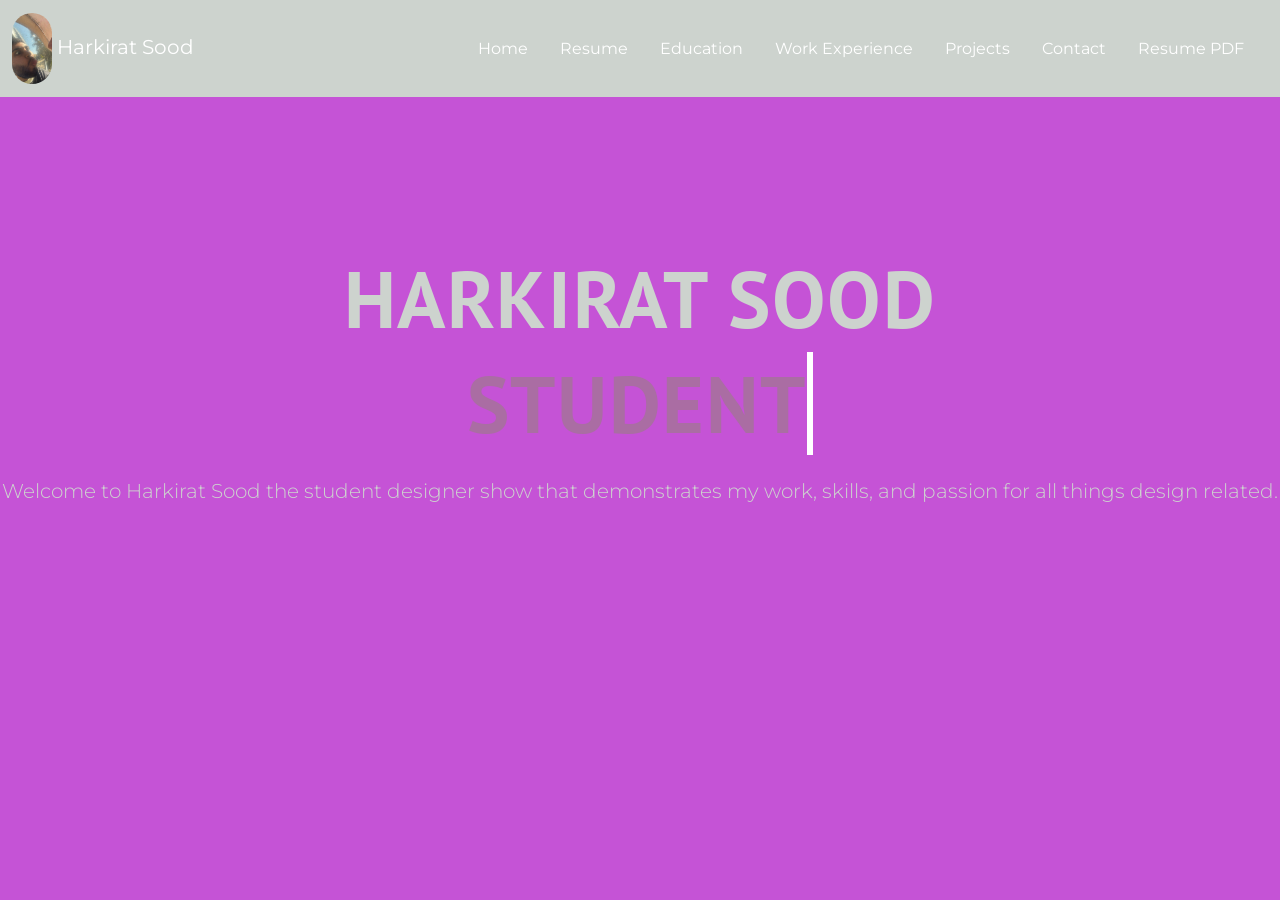
<file: index.html>
<!DOCTYPE html>

<!-- Bootstrap 5 Bart Simpson template designed for INFO1005 Website Design - 2025 -->
<!-- Date: September 2025  -->
<!-- Author: Website Design Team -->

<html lang="en">
<head>

<!-- Required Boostrap meta tags -->
    <meta charset="utf-8">
    <meta name="viewport" content="width=device-width, initial-scale=1, shrink-to-fit=no">

    <!-- Other meta tags -->
    <meta name="description" content="Bart Simpson's Portfolio">
    <meta name="author" content="Harkirat Sood">

    <!-- Bootstrap icons -->
    <link href="https://cdn.jsdelivr.net/npm/bootstrap-icons@1.11.3/font/bootstrap-icons.css" rel="stylesheet">

    <!-- Favicon - use favicon.io to create your icons and save them into a favicon folder -->
    <link rel="apple-touch-icon" sizes="180x180" href="favicon/apple-touch-icon.png">
    <link rel="icon" type="image/png" sizes="32x32" href="favicon/favicon-32x32.png">
    <link rel="icon" type="image/png" sizes="16x16" href="favicon/favicon-16x16.png">
    <link rel="manifest" href="favicon/site.webmanifest">


    <!-- Google Font: Oswald and Montserrat - Note: it is a good practice to mention your selected typefaces in your comment -->
      <link rel="preconnect" href="https://fonts.googleapis.com">
      <link rel="preconnect" href="https://fonts.gstatic.com" crossorigin>
      <link href="https://fonts.googleapis.com/css2?family=Montserrat:wght@200;400;700&family=Oswald:wght@400;700&display=swap" rel="stylesheet">

    <!-- Bootstrap core CSS -->
    <!-- IDEA: this is where Boostrap's CSS is loaded in via their CDN - you don't need to include the actual files in your site folder, but they are usful to refer to-->
      <link href="https://cdn.jsdelivr.net/npm/bootstrap@5.3.1/dist/css/bootstrap.min.css" rel="stylesheet" integrity="sha384-4bw+/aepP/YC94hEpVNVgiZdgIC5+VKNBQNGCHeKRQN+PtmoHDEXuppvnDJzQIu9" crossorigin="anonymous">

    <!-- Your custom styles for this template - must be after Bootstrap's link element to over ride it (load after) as needed -->
    <link href="css/custom.css" rel="stylesheet">

    <title>Harkirat Sood | Home</title>

</head>
<body>

   
    <!-- Google Font: Oswald and Montserrat - Note: it is a good practice to mention your selected typefaces in your comment -->
  <link rel="preconnect" href="https://fonts.googleapis.com">
  <link rel="preconnect" href="https://fonts.gstatic.com" crossorigin>
  <link href="https://fonts.googleapis.com/css2?family=PT+Sans:ital,wght@0,400;0,700;1,400;1,700&display=swap"
    rel="stylesheet">
  <!-- Bootstrap core CSS -->
  <!-- IDEA: this is where Boostrap's CSS is loaded in via their CDN - you don't need to include the actual files in your site folder, but they are usful to refer to-->
  <link href="https://cdn.jsdelivr.net/npm/bootstrap@5.3.1/dist/css/bootstrap.min.css" rel="stylesheet"
    integrity="sha384-4bw+/aepP/YC94hEpVNVgiZdgIC5+VKNBQNGCHeKRQN+PtmoHDEXuppvnDJzQIu9" crossorigin="anonymous">


  <!-- Your custom styles for this template - must be after Bootstrap's link element to over ride it (load after) as needed -->
  <link href="css/custom.css" rel="stylesheet">

  <title>HARKIRAT SOOD | Resume</title>
</head>

<body>

  <!-- NAVBAR - Start - Sourced: https://getbootstrap.com/docs/5.3/components/navbar/  -->
  <nav id="navbar-example2" class="navbar navbar-expand-lg sticky-top">
    <div class="container-fluid">
      <a class="navbar-brand" href="#"><img class="bart" src="img/IMG_4011.JPG"
          alt=""> Harkirat Sood</a> </span>
      <button class="navbar-toggler" type="button" data-bs-toggle="collapse" data-bs-target="#navbarNav"
        aria-controls="navbarNav" aria-expanded="false" aria-label="Toggle navigation">
        <span class="navbar-toggler-icon"></span>
      </button>
      <div class="collapse navbar-collapse" id="navbarNav">
        <ul class="navbar-nav">
          <li class="nav-item">
            <a class="nav-link" href="index.html">Home</a>
          </li><li class="nav-item">
            <a class="nav-link" href="resume.html">Resume</a>
          </li>
          <li class="nav-item">
            <a class="nav-link" href="resume.html#education">Education</a>
          </li>
          <li class="nav-item">
            <a class="nav-link" href="resume.html#work">Work Experience</a>
          </li>
        
          <li class="nav-item">
            <a class="nav-link" href="projects.html">Projects</a>
          </li>
          <li class="nav-item">
            <a class="nav-link" href="contact.html">Contact</a>
          </li>

          <!-- You can embed a PDF download into your nav menu using the anchor tag with some required attributes -->
          <li class="nav-item">
            <a class="nav-link" data-value="resume" download="Harkirat Sood" target="_blank"
              href="pdf/Resume For assessement 3.pdf">Resume PDF</a>
          </li>
        </ul>
      </div>
    </div>
  </nav>

  <!-- Navbar - End -->

<!-- Landing page - Start - HTML generated by Copilot GitHub AI -->
    <div class="landing-content">
        <h1 class="intro"><span class="break">Harkirat Sood</span> <span class="typewrite align-middle" data-period="2000" data-type="[&quot;Student Designer &quot;, &quot;Student Designer&quot;, &quot;&quot;]"></span></h1>

        <p class="lead">Welcome to Harkirat Sood the student designer show that demonstrates my work, skills, and passion for all things design related.</p>
    </div>
<!-- Landing page - End - TML generated by Copilot GitHub AI -->
    
<!-- =================No Content below here========================= -->
    <!-- Bootstrap JavaScript
    ================================================== -->
    <!-- Placed at the end of the document so the pages load faster -->

        <!--  BOOTSTRAP BUNDLE WITH POPPER - Start -->
        <script src="https://cdn.jsdelivr.net/npm/@popperjs/core@2.11.8/dist/umd/popper.min.js" integrity="sha384-I7E8VVD/ismYTF4hNIPjVp/Zjvgyol6VFvRkX/vR+Vc4jQkC+hVqc2pM8ODewa9r" crossorigin="anonymous"></script>
        <script src="https://cdn.jsdelivr.net/npm/bootstrap@5.3.1/dist/js/bootstrap.min.js" integrity="sha384-Rx+T1VzGupg4BHQYs2gCW9It+akI2MM/mndMCy36UVfodzcJcF0GGLxZIzObiEfa" crossorigin="anonymous"></script>
       <!--  BOOTSTRAP BUNDLE WITH POPPER - End -->

<!-- Cursor typewritter effect - Start: Bootsnipp -->
    <script>
//made by vipul mirajkar thevipulm.appspot.com
var TxtType = function(el, toRotate, period) {
this.toRotate = toRotate;
this.el = el;
this.loopNum = 0;
this.period = parseInt(period, 10) || 2000;
this.txt = '';
this.tick();
this.isDeleting = false;
};

TxtType.prototype.tick = function() {
var i = this.loopNum % this.toRotate.length;
var fullTxt = this.toRotate[i];

if (this.isDeleting) {
this.txt = fullTxt.substring(0, this.txt.length - 1);
} else {
this.txt = fullTxt.substring(0, this.txt.length + 1);
}

this.el.innerHTML = '<span class="wrap">'+this.txt+'</span>';
var that = this;
var delta = 200 - Math.random() * 100;

if (this.isDeleting) { delta /= 2; }

if (!this.isDeleting && this.txt === fullTxt) {
delta = this.period;
this.isDeleting = true;
} else if (this.isDeleting && this.txt === '') {
this.isDeleting = false;
this.loopNum++;
delta = 500;
}

setTimeout(function() {
that.tick();
}, delta);
};

window.onload = function() {
var elements = document.getElementsByClassName('typewrite');
for (var i=0; i<elements.length; i++) {
var toRotate = elements[i].getAttribute('data-type');
var period = elements[i].getAttribute('data-period');
if (toRotate) {
new TxtType(elements[i], JSON.parse(toRotate), period);
}
}
// INJECT CSS
var css = document.createElement("style");
css.type = "text/css";
css.innerHTML = ".typewrite > .wrap { border-right: 0.08em solid #fff}";
document.body.appendChild(css);
};

</script>
<!-- Cursor typewritter effect - End -->


<!-- Bootstrap 5 Bart Simpson template designed for INFO1005 Website Design - 2025 -->

</body>
</html>
</file>
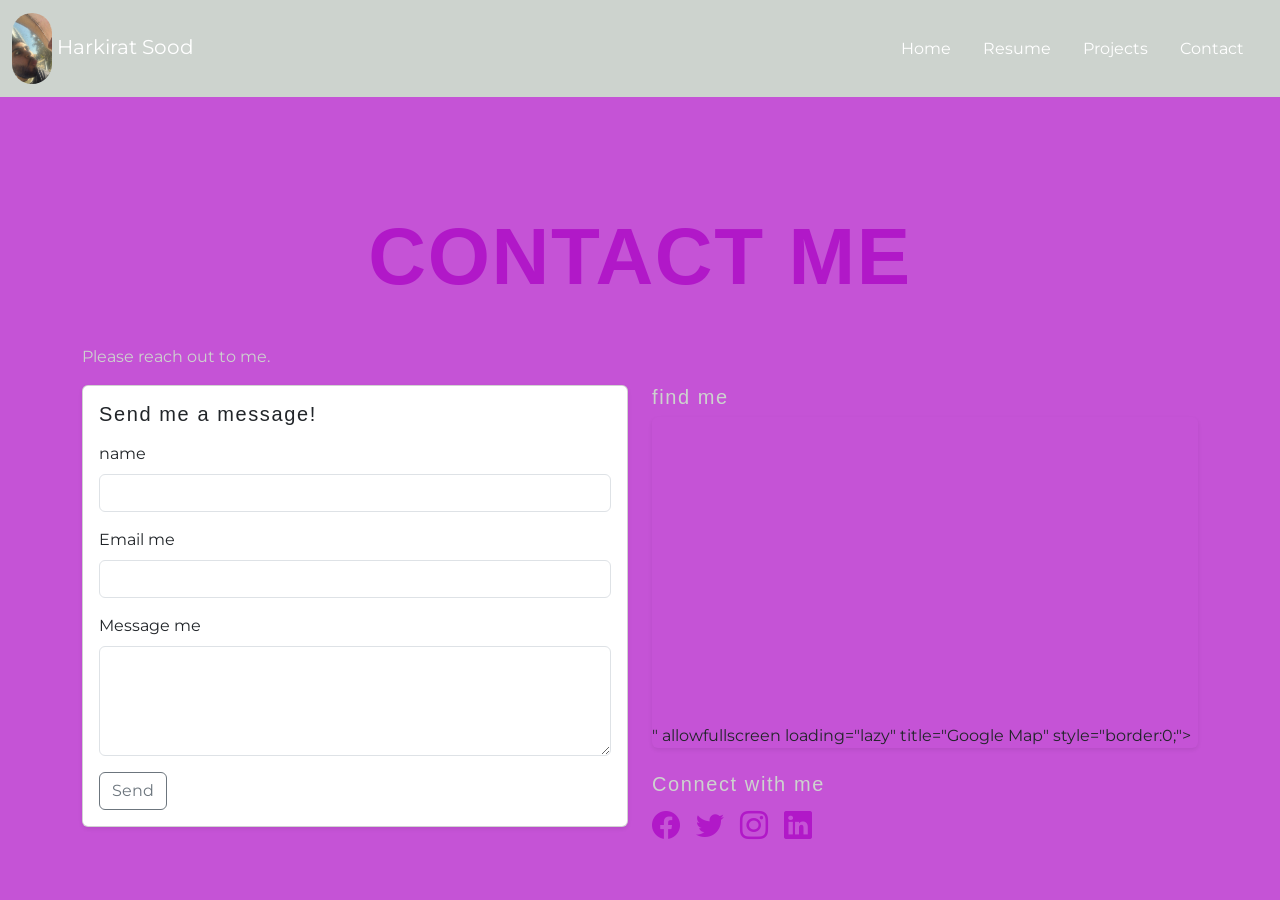
<file: contact.html>
<!DOCTYPE html>

<!-- Bootstrap 5 Bart Simpson template designed for INFO1005 Website Design - 2025 -->
<!-- Date: September 2025  -->
<!-- Author: Website Design Team -->

<html lang="en">
<head>
  <!-- Required Boostrap meta tags -->
    <meta charset="utf-8">
    <meta name="viewport" content="width=device-width, initial-scale=1, shrink-to-fit=no">

    <!-- Other meta tags -->
    <meta name="description" content="Bart Simpson's Portfolio">
    <meta name="author" content="Bart Simpson">

    <!-- Bootstrap icons -->
<link href="https://cdn.jsdelivr.net/npm/bootstrap-icons@1.11.3/font/bootstrap-icons.css" rel="stylesheet">
   <!-- Bootstrap Icons -->

    <!-- Favicon - use favicon.io to create your icons and save them into a favicon folder -->
    <link rel="apple-touch-icon" sizes="180x180" href="favicon/apple-touch-icon.png">
    <link rel="icon" type="image/png" sizes="32x32" href="favicon/favicon-32x32.png">
    <link rel="icon" type="image/png" sizes="16x16" href="favicon/favicon-16x16.png">
    <link rel="manifest" href="favicon/site.webmanifest">


      <!-- Google Font: Oswald and Montserrat - Note: it is a good practice to mention your selected typefaces in your comment -->
      <link rel="preconnect" href="https://fonts.googleapis.com">
      <link rel="preconnect" href="https://fonts.gstatic.com" crossorigin>
      <link href="https://fonts.googleapis.com/css2?family=Montserrat:wght@200;400;700&family=Oswald:wght@400;700&display=swap" rel="stylesheet">

      <!-- Bootstrap core CSS -->
      <!-- IDEA: this is where Boostrap's CSS is loaded in via their CDN - you don't need to include the actual files in your site folder, but they are usful to refer to-->
      <link href="https://cdn.jsdelivr.net/npm/bootstrap@5.3.1/dist/css/bootstrap.min.css" rel="stylesheet" integrity="sha384-4bw+/aepP/YC94hEpVNVgiZdgIC5+VKNBQNGCHeKRQN+PtmoHDEXuppvnDJzQIu9" crossorigin="anonymous">


      <!-- Your custom styles for this template - must be after Bootstrap's link element to over ride it (load after) as needed -->
      <link href="css/custom.css" rel="stylesheet">

    <title>Harkirat Sood | Contact Me</title>
 
    
</head>
<body class="">

<!-- Navbar - Start -->
<nav id="navbar-example2" class="navbar navbar-expand-lg sticky-top">
 <div class="container-fluid">
    <a class="navbar-brand" href="#"><img class="bart" src="img/IMG_4011.JPG" alt="Harkirat Sood"> Harkirat Sood</a>
    <button class="navbar-toggler" type="button" data-bs-toggle="collapse" data-bs-target="#navbarNav" aria-controls="navbarNav" aria-expanded="false" aria-label="Toggle navigation">
  <span class="navbar-toggler-icon"></span>
   </button>

   <div class="collapse navbar-collapse" id="navbarNav">
    <ul class="navbar-nav ms-auto">
    <li class="nav-item"><a class="nav-link" href="index.html">Home</a></li>
    <li class="nav-item"><a class="nav-link" href="resume.html">Resume</a></li>
    <li class="nav-item"><a class="nav-link" href="projects.html">Projects</a></li>
    <li class="nav-item"><a class="nav-link" href="contact.html">Contact</a></li>
    </ul>
    </div>
  </div>
</nav>
<!-- Navbar - End -->

  <div class="container py-5">
    <h1 class="mb-4 text-center">Contact Me</h1>
    <div class="row">
    <p>Please reach out to me.</p>
    </div>
   <div class="row g-4">

<!-- Contact Form - Start -->
<div class="col-lg-6">
    <div class="card shadow-sm">
    <div class="card-body">
    <h5 class="card-title mb-3">Send me a message!</h5>

<form>
    <div class="mb-3">
    <label for="name" class="form-label">name</label>
    <input type="text" class="form-control" id="name" required>
    </div>
    
    <div class="mb-3">
    <label for="email" class="form-label">Email me</label>
    <input type="email" class="form-control" id="email" required>
     </div>
    
     <div class="mb-3">
     <label for="message" class="form-label">Message me</label>
     <textarea class="form-control" id="message" rows="4" required></textarea>
     </div>
     <button type="submit" class="btn btn-outline-secondary">Send</button>
     </form>
  </div>
  </div>
</div>

<!-- Google Map & Social Media -->
  <div class="col-lg-6">
    <div class="mb-4">
    <h5>find me</h5>
    <div class="ratio ratio-16x9 rounded shadow-sm">
    <iframe src="https://www.google.com/maps/embed?pb=!1m18!1m12!1m3!1d38308714.28088011!2d-93.60700036588361!3d54.12376643743484!2m3!1f0!2f0!3f0!3m2!1i1024!2i768!4f13.1!3m3!1m2!1s0x863b8895ba5cf9ef%3A0x91243460b669a4d9!2sPrien%20Oaks%20Ln%2C%20Lake%20Charles%2C%20LA%2070605%2C%20USA!5e0!3m2!1sen!2sau!4v1762527393543!5m2!1sen!2sau" width="400" height="300" style="border:0;" allowfullscreen="" loading="lazy" referrerpolicy="no-referrer-when-downgrade"></iframe>" allowfullscreen loading="lazy" title="Google Map" style="border:0;">
    </iframe>
    </div>
  </div>
<div>

   <h5>Connect with me</h5>
   
    <div class="d-flex gap-3 mt-2">
    <a href="https://facebook.com" class="text-primary fs-3" aria-label="Facebook"><i class="bi bi-facebook"></i></a>
    <a href="https://twitter.com" class="text-info fs-3" aria-label="Twitter"><i class="bi bi-twitter"></i></a>
    <a href="https://instagram.com" class="text-danger fs-3" aria-label="Instagram"><i class="bi bi-instagram"></i></a>
    <a href="https://linkedin.com" class="text-dark fs-3" aria-label="LinkedIn"><i class="bi bi-linkedin"></i></a>
    </div>
    </div>
    </div>
</div>
</div>

    <!-- =================No Content below here========================= -->
    <!-- Bootstrap JavaScript
    ================================================== -->
    <!-- Placed at the end of the document so the pages load faster -->

        <!--  BOOTSTRAP BUNDLE WITH POPPER - Start -->
        <script src="https://cdn.jsdelivr.net/npm/@popperjs/core@2.11.8/dist/umd/popper.min.js" integrity="sha384-I7E8VVD/ismYTF4hNIPjVp/Zjvgyol6VFvRkX/vR+Vc4jQkC+hVqc2pM8ODewa9r" crossorigin="anonymous"></script>
        <script src="https://cdn.jsdelivr.net/npm/bootstrap@5.3.1/dist/js/bootstrap.min.js" integrity="sha384-Rx+T1VzGupg4BHQYs2gCW9It+akI2MM/mndMCy36UVfodzcJcF0GGLxZIzObiEfa" crossorigin="anonymous"></script>
       <!--  BOOTSTRAP BUNDLE WITH POPPER - End -->

</body>
</html>

<!-- Bootstrap 5 Bart Simpson template designed for INFO1005 Website Design - 2025 -->
</file>
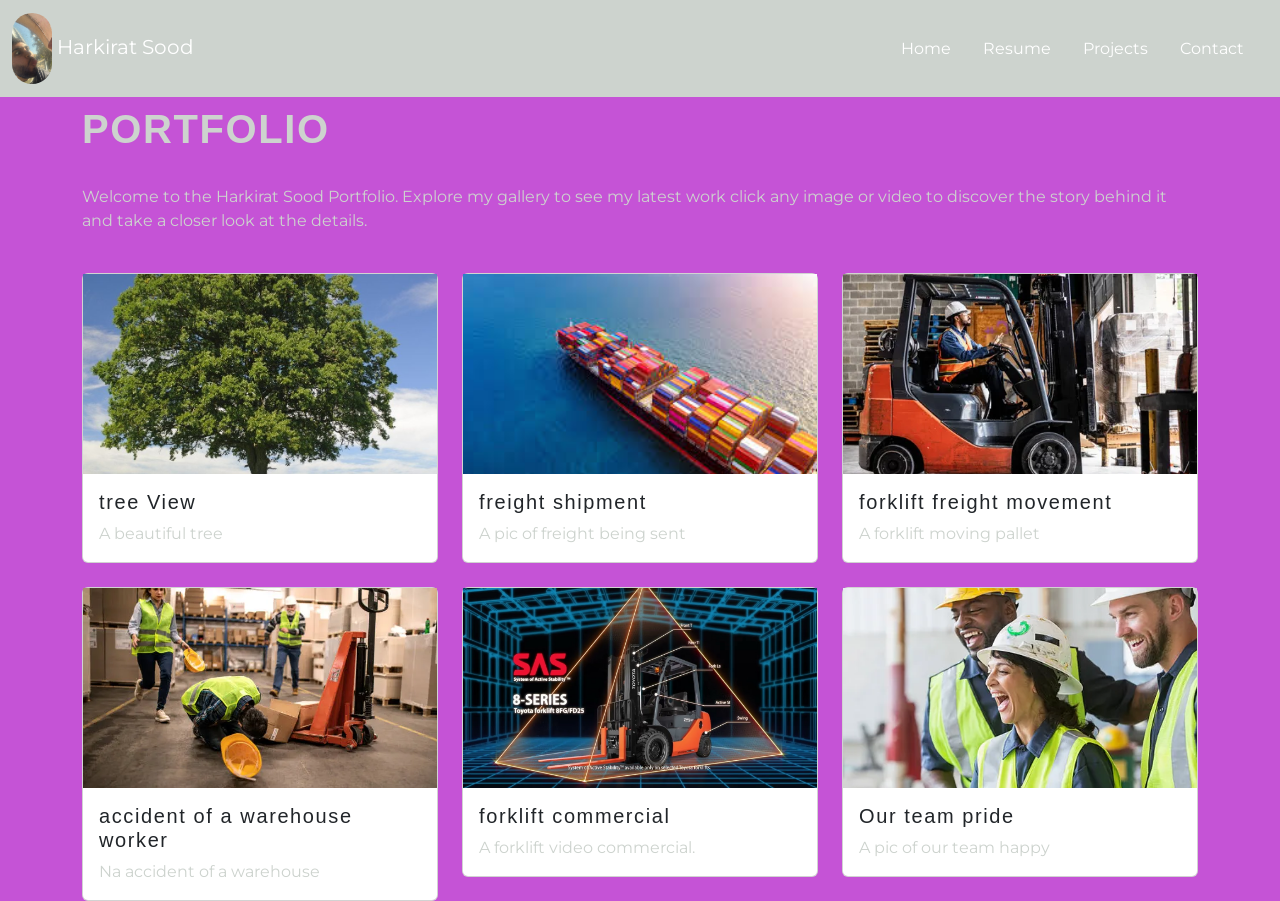
<file: projects.html>
<!DOCTYPE html>

<!-- Bootstrap 5 Bart Simpson template designed for INFO1005 Website Design - 2025 -->
<!-- Date: September 2025  -->
<!-- Author: Website Design Team -->

<html lang="en">
<head>
    <!-- Required Boostrap meta tags - Start -->
    <meta charset="utf-8">
    <meta name="viewport" content="width=device-width, initial-scale=1, shrink-to-fit=no">
    <!-- Required Boostrap meta tags - End -->

    <!-- Other meta tags - Start -->
    <meta name="description" content="Bart Simpson's Portfolio">
    <meta name="author" content="Bart Simpson">
    <!-- Other meta tags - End -->

    <!-- Bootstrap Icons - Start -->
    <link href="https://cdn.jsdelivr.net/npm/bootstrap-icons@1.11.3/font/bootstrap-icons.css" rel="stylesheet">
    <!-- Bootstrap Icons - End -->

    <!-- Favicon - Start: Use favicon.io to create your icons and save them into a favicon folder -->
    <link rel="apple-touch-icon" sizes="180x180" href="favicon/apple-touch-icon.png">
    <link rel="icon" type="image/png" sizes="32x32" href="favicon/favicon-32x32.png">
    <link rel="icon" type="image/png" sizes="16x16" href="favicon/favicon-16x16.png">
    <link rel="manifest" href="favicon/site.webmanifest">
    <!-- Favicon - End -->

     <!-- Google Font - Start: Oswald and Montserrat - Note: it is a good practice to mention your selected typefaces in your comment -->
     <link rel="preconnect" href="https://fonts.googleapis.com">
     <link rel="preconnect" href="https://fonts.gstatic.com" crossorigin>
     <link href="https://fonts.googleapis.com/css2?family=Montserrat:wght@200;400;700&family=Oswald:wght@400;700&display=swap" rel="stylesheet">
     <!-- Google Font - End -->

     <!-- Bootstrap core CSS - Start -->
     <!-- IDEA: this is where Boostrap's CSS is loaded in via their CDN - you don't need to include the actual files in your site folder, but they are usful to refer to-->
     <link href="https://cdn.jsdelivr.net/npm/bootstrap@5.3.1/dist/css/bootstrap.min.css" rel="stylesheet" integrity="sha384-4bw+/aepP/YC94hEpVNVgiZdgIC5+VKNBQNGCHeKRQN+PtmoHDEXuppvnDJzQIu9" crossorigin="anonymous">
     <!-- Bootstrap core CSS - End -->

     <!-- Custom Styles for this template - Start: Must be after Bootstrap's link element to over ride it (load after) as needed -->
     <link href="css/custom.css" rel="stylesheet">
     <!-- Custom Styles - End -->

    <title>Harkirat Sood | Projects</title>
     
</head>
<body class="">
    <!-- Navbar - Start -->
  <nav id="navbar-example2" class="navbar navbar-expand-lg sticky-top">
      <div class="container-fluid">
        <a class="navbar-brand" href="#"><img class="bart" src="img/IMG_4011.JPG" alt="Harkirat Sood"> Harkirat Sood</a>
        <button class="navbar-toggler" type="button" data-bs-toggle="collapse" data-bs-target="#navbarNav" aria-controls="navbarNav" aria-expanded="false" aria-label="Toggle navigation">
          <span class="navbar-toggler-icon"></span>
        </button>

            <div class="collapse navbar-collapse" id="navbarNav">
                <ul class="navbar-nav ms-auto">
                    <li class="nav-item"><a class="nav-link" href="index.html">Home</a></li>
                    <li class="nav-item"><a class="nav-link" href="resume.html">Resume</a></li>
                    <li class="nav-item"><a class="nav-link" href="projects.html">Projects</a></li>
                    <li class="nav-item"><a class="nav-link" href="contact.html">Contact</a></li>
                </ul>
            </div>
        </div>
    </nav>
    <!-- Navbar - End -->

    <!-- Portfolio Gallery -->
    <div class="container">
        <div class="row g-4">
            <h2>Portfolio</h2>
            <p>Welcome to the Harkirat Sood Portfolio. Explore my gallery to see my latest work click any image or video to discover the story behind it and take a closer look at the details.</p>
            <!-- Portfolio Item 1 (Image) -->
            <div class="col-12 col-md-4">
                <div class="card">
                    <img src="img/tree.jpg" class="portfolio-img" alt="Project 1"
                        data-bs-toggle="modal" data-bs-target="#lightboxModal"
                        data-type="image"
                        data-src="img/tree.jpg"
                        data-title="Tree of nature"
                        data-desc="A Tree of life.">
                    <div class="card-body">
                        <h5 class="card-title">tree View</h5>
                        <p class="card-text">A beautiful tree</p>
                    </div>
                </div>
            </div>
            <!-- Portfolio Item 2 (Image) -->
            <div class="col-12 col-md-4">
                <div class="card">
                    <img src="img/freight.jpeg" class="portfolio-img" alt="Project 2"
                        data-bs-toggle="modal" data-bs-target="#lightboxModal"
                        data-type="image"
                        data-src="img/freight.jpeg"
                        data-title="freight shipment"
                        data-desc="A pic of freight being sent">
                    <div class="card-body">
                        <h5 class="card-title">freight shipment</h5>
                        <p class="card-text">A pic of freight being sent</p>
                    </div>
                </div>
            </div>
            <!-- Portfolio Item 3 (YouTube Video) -->
            <div class="col-12 col-md-4">
                <div class="card">
                    <img src="img/forklift.webp" class="portfolio-img" alt="Project 3"
                        data-bs-toggle="modal" data-bs-target="#lightboxModal"
                        data-type="image"
                        data-src="img/forklift.webp"
                        data-title="forklift freight movement"
                        data-desc="forklift moving pallet.">
                    <div class="card-body">
                        <h5 class="card-title">forklift freight movement</h5>
                        <p class="card-text">A forklift moving pallet</p>
                    </div>
                </div>
            </div>
            <!-- Portfolio Item 4 (Image) -->
            <div class="col-12 col-md-4">
                <div class="card">
                    <img src="img/accident.webp" class="portfolio-img" alt="Project 4"
                        data-bs-toggle="modal" data-bs-target="#lightboxModal"
                        data-type="image"
                        data-src="img/accident.webp"
                        data-title="warehouse worker accident"
                        data-desc="a accident of a warehouse worker">
                    <div class="card-body">
                        <h5 class="card-title">accident of a warehouse worker</h5>
                        <p class="card-text">Na accident of a warehouse</p>
                    </div>
                </div>
            </div>
            <!-- Portfolio Item 5 (YouTube Video) -->
            <div class="col-12 col-md-4">
                <div class="card">
                    <img src="img/thumbnail forklift commercial.jpg" class="portfolio-img" alt="Project 5"
                        data-bs-toggle="modal" data-bs-target="#lightboxModal"
                        data-type="video"
                        data-src="https://www.youtube.com/watch?v=I6KSIOib_f4"
                        data-title="forklift video commericial"
                        data-desc="Another YouTube video example.">
                    <div class="card-body">
                        <h5 class="card-title">forklift commercial</h5>
                        <p class="card-text">A forklift video commercial.</p>
                    </div>
                </div>
            </div>
            <!-- Portfolio Item 6 (Image) -->
            <div class="col-12 col-md-4">
                <div class="card">
                    <img src="img/team happy.webp" class="portfolio-img" alt="Project 6"
                        data-bs-toggle="modal" data-bs-target="#lightboxModal"
                        data-type="image"
                        data-src="img/team happy.webp"
                        data-title="Our pride team"
                        data-desc="team in joyful">
                    <div class="card-body">
                        <h5 class="card-title">Our team pride</h5>
                        <p class="card-text">A pic of our team happy</p>
                    </div>
                </div>
            </div>
        </div>
    </div>

    <!-- Lightbox Modal -->
    <div class="modal fade" id="lightboxModal" tabindex="-1" aria-labelledby="lightboxModalLabel" aria-hidden="true">
        <div class="modal-dialog modal-dialog-centered modal-lg">
            <div class="modal-content">
                <div class="modal-header">
                    <h5 class="modal-title" id="lightboxModalLabel"></h5>
                    <button type="button" class="btn-close" data-bs-dismiss="modal" aria-label="Close"></button>
                </div>
                <div class="modal-body text-center">
                    <img id="lightboxImage" class="modal-img d-none" alt="">
                    <div class="ratio ratio-16x9 d-none" id="lightboxVideoWrapper">
                        <iframe id="lightboxVideo" class="modal-video" src="" frameborder="0" allowfullscreen></iframe>
                    </div>
                    <p class="mt-3" id="lightboxDesc"></p>
                </div>
                <div class="modal-footer justify-content-between">
                    <button type="button" class="btn btn-secondary" id="prevBtn"><i class="bi bi-arrow-left"></i> Prev</button>
                    <button type="button" class="btn btn-secondary" id="nextBtn">Next <i class="bi bi-arrow-right"></i></button>
                </div>
            </div>
        </div>
    </div>


    <!-- =================No Content below here========================= -->
    <!-- Bootstrap JavaScript
    ================================================== -->
    <!-- Placed at the end of the document so the pages load faster -->
    <!-- Bootstrap 5 JS Bundle -->
     
          <!--  BOOTSTRAP BUNDLE WITH POPPER - Start -->
        <script src="https://cdn.jsdelivr.net/npm/@popperjs/core@2.11.8/dist/umd/popper.min.js" integrity="sha384-I7E8VVD/ismYTF4hNIPjVp/Zjvgyol6VFvRkX/vR+Vc4jQkC+hVqc2pM8ODewa9r" crossorigin="anonymous"></script>
        <script src="https://cdn.jsdelivr.net/npm/bootstrap@5.3.1/dist/js/bootstrap.min.js" integrity="sha384-Rx+T1VzGupg4BHQYs2gCW9It+akI2MM/mndMCy36UVfodzcJcF0GGLxZIzObiEfa" crossorigin="anonymous"></script>
       <!--  BOOTSTRAP BUNDLE WITH POPPER - End -->


    <script>
        // Collect all portfolio items
        const items = Array.from(document.querySelectorAll('.portfolio-img'));
        let currentIndex = 0;

        function showModal(index) {
            const item = items[index];
            const type = item.getAttribute('data-type');
            const src = item.getAttribute('data-src');
            const title = item.getAttribute('data-title');
            const desc = item.getAttribute('data-desc');

            document.getElementById('lightboxModalLabel').textContent = title || '';
            document.getElementById('lightboxDesc').textContent = desc || '';

            const img = document.getElementById('lightboxImage');
            const videoWrapper = document.getElementById('lightboxVideoWrapper');
            const video = document.getElementById('lightboxVideo');

            if (type === 'image') {
                img.src = src;
                img.classList.remove('d-none');
                videoWrapper.classList.add('d-none');
                video.src = '';
            } else if (type === 'video') {
                img.classList.add('d-none');
                videoWrapper.classList.remove('d-none');
                video.src = src + '?autoplay=1';
            }
        }

        items.forEach((item, idx) => {
            item.addEventListener('click', () => {
                currentIndex = idx;
                showModal(currentIndex);
            });
        });

        document.getElementById('prevBtn').addEventListener('click', () => {
            currentIndex = (currentIndex - 1 + items.length) % items.length;
            showModal(currentIndex);
        });

        document.getElementById('nextBtn').addEventListener('click', () => {
            currentIndex = (currentIndex + 1) % items.length;
            showModal(currentIndex);
        });

        // Clear video src on modal close to stop playback
        document.getElementById('lightboxModal').addEventListener('hidden.bs.modal', () => {
            document.getElementById('lightboxVideo').src = '';
        });
    </script>
</body>
</html>
</file>
<file: css/custom.css>
/* Custom CSS for Bootstrap 5 Bart Simpson template designed for INFO1005 Website Design - 2025 */
/* Date: September 2025 */
/* Author: Website Design Team */


/* sets the default rem size for an entire page (for all sizing to be relative to) */

html {
  font-size: 1rem;
  scroll-behavior: smooth;
  scroll-padding-top: 4rem;
}

body {
  font-family: 'Montserrat', sans-serif !important;
  background-color: #B118C8BD;
  margin: 0 auto;
  padding: 0;
}

/* Landing page - Start - CSS generated by Copilot GitHub AI */


.overlay {
  background: rgba(0, 0, 0, 0.5);
  position: fixed;
  top: 0;
  left: 0;
  width: 100vw;
  height: 100vh;
  z-index: 0;
}

.landing-content {
  position: relative;
  z-index: 1;
  color: #fff;
  text-align: center;
  top: 10vh;
}

/* Landing page - End - CSS generated by Copilot GitHub AI */

/* NAVBAR - Start - CSS generator source: https://work.smarchal.com/twbscolor/ */
.navbar {
  background: #CDD3CE;
}

.nav-link,
.navbar-brand {
  color: white;
  cursor: pointer;
}

.nav-link {
  margin-right: 1rem !important;
  border-radius: 100px;
}

.nav-link:hover {
  background: white;
  color: grey;
  border-radius: 100px;
}

.navbar-brand:hover {
  background: white;
  padding: 5px;
  border-radius: 100px;
}

.navbar-collapse {
  justify-content: flex-end;
  border: 0;
}

.navbar-toggler {
  background: #B118C8!important;
  border: 0;
  color: white;
}

.collapse .navbar-collapse .navbar-toggler-icon {
  background: pink !important;
  border: 0;
  color: white;
}

a.active {
  background: rgb(81, 0, 255);
  border-radius: 100px;
}

/* NAV - End */

/* ELEMENT STYLES - Start  */

h1,
h2,
h3,
h4,
h5 {
  font-family: "PT Sans", sans-serif;
color: #AA6DA3;
  font-style: normal;

  letter-spacing: .1rem;
}

h1 {
  color: #B118C8; 

  padding-top: 4rem;
  padding-bottom: 1rem;
  font-size: 5rem;
  font-weight: 800;
  text-transform: uppercase;
}

h2 {
  color: #CDD3CE;
  padding-top: .5rem;
  font-size: 2.5rem;
  font-weight: 800;
  text-transform: uppercase;
}

h3 {
  padding-bottom: 0.3rem;
  padding-top: 1rem;
  color: #f8f9f9;
  font-weight: 300;
}

h4 {
  font-size: 1rem;
  padding-bottom: 1rem;
  text-transform: uppercase;
  color: #d3cdd3;
}

h5 {
  color: #CDD3CE;
}



p,
ul,
ol,
li,
a {
  font-family: 'Montserrat', sans-serif;
  color: #CDD3CE;
}

p.intro {
  color: white;
  font-size: 1.1em;
  padding-top: 1em;
  text-align: left;
}

/* ELEMENT STYLES - End */


/* SEMANTIC STYLES - Start */

/* You can add a background image and instructions in CSS */
header {
  background-image: url(../img/mybackground.png);
  background-repeat: no-repeat;
  background-size: auto;
  background-position: center;
}

/* This allows you to create a border between the main and aside */
.main {
  border: 0;
  border-left: 4px solid rgb(137, 136, 134);
  padding-left: 3rem;
  margin: 20px 0;
}

.aside {
  padding-right: 3rem;
  margin: 20px 0;
}

/* SEMANTIC STYLES - Finish */

/* HERO SOCIAL MEDIA - Start */

a.headsocial i {
  color: #B118C8;
}

a.headsocial:hover i {
  color: #F9F8F8;
}

/* HERO SOCIAL MEDIA - End */

/* STANDOUT TEXT - Start */

span.standout {
  color: #CDD3CE);
  font-weight: 700;
}

/* STANDOUT TEXT - End */

/* FOOTER SOCIAL MEDIA - Start */

a.footsocial i {
  color: purple;
}

a.footsocial:hover i {
  color: #AA6DA3;
}

/* FOOTER SOCIAL MEDIA - End */

/* START Progress bars style for Skill Level */
/* IDEA Customise progress bar size and colours */
.progress {
  height: 50px;
  margin: 20px;
}

.adobe {
  background-color: #AA6DA3;
}

.micro {
  background-color: #B118C8;
}

.socmedia {
  background-color: #CDD3CE;
}

/* END Progress bars style for Skill Level */

/* CARD MEMBERSHIP - Start */
.card {
  border: 5px solid rgb(91, 93, 92 .5) !important;
}

/* CARD MEMBERSHIP - End */


/* Changing images using transform https://webcode.tools/css-generator */

/* This will apply to all images unless you have a specific class */
img.invert:hover {
  transform: rotate(180deg);
}

/* Button CSS */

button {
  border: 1px solid #AA6DA3;
  background: #B118C8;
  color: #fff;
}

button a {
  color: #fff;
}

button a:hover {
  color: rgb(125, 7, 158);
  text-decoration: none;
}

/* This styles your iframe for your PDF to make sure it expands to the full width of the container/column it is in */
.resume {
  width: 100%;
}

/* This will change all of your social media icon links - if you want to focus on specific ones add a unique class */

a i {
  color: #B118C8;
}

a i:hover {
  color: grey;
}

/* This changes your navbar image so that it fits within the navbar space. You could just create the image at this size to avoid this instruction */

.bart {
  width: 40px;
  border-radius: 70px;
}


/* Navigatable responsive lightbox - Start: Created using GitHub Copilot */
.portfolio-img {
  cursor: pointer;
  object-fit: cover;
  height: 200px;
  width: 100%;
}

.modal-img,
.modal-video {
  width: 100%;
  max-height: 60vh;
  object-fit: contain;
}

/* Navigatable responsive lightbox - End */

/* Cursor Typewritter Effect - Start: Bootsnipp */

.home {
  margin-bottom: 0;
  background: white;
  height: 750px;
  align-items: center;
}

.intro {
  font-size: 5rem;
  color: #CDD3CE;
}

.typewrite {
  padding: 0;
  font-size: 5rem;
  display: inline-block;
  color: #AA6DA3;
}

.break:after {
  content: '\A';
  white-space: pre;
}

/* Cursor Typewritter Effect - End */

/* MEDIA QUERIES - Start */
/* Examples of customising Bootstrap's media queries at different 'snapping' points - for example, change the size of your browser window and watch the <p> text colour change. Don't EVER change the pixel variables or you will be creating snapping points between Bootstrap's default snapping points - just add your styles in the brackets of the @media queries */

/* // Extra small devices (portrait phones, less than 576px) */
@media (max-width: 575.98px) {

  p {
    color: purple;
  }

  .main {
    border: none;
  }

}

/* // Small devices (landscape phones, 576px and up) */
@media (min-width: 576px) and (max-width: 767.98px) {
  p {
    color: green;
  }

  .main {
    border: none;
  }

}

/* // Medium devices (tablets, 768px and up) */
@media (min-width: 768px) and (max-width: 991.98px) {
  p {
    color: blue;
  }
}

/* // Large devices (desktops, 992px and up) */
@media (min-width: 992px) and (max-width: 1199.98px) {
  p {
    color: rgb(255, 0, 200);
  }
}

/* // Extra large devices (large desktops, 1200px and up) */
@media (min-width: 1200px) {
  /* p { */
  color: grey;
}
}

/* // Extra Extra large devices (large desktops, 1200px and up) */
@media (min-width: 1400px) {
  p {
    color: #FB079A;
  }
}


/* MEDIA QUERIES - End */

/* Custom CSS for Bootstrap 5.3 Bart Simpson template designed for INFO1005 Website Design - 2025 */
</file>
